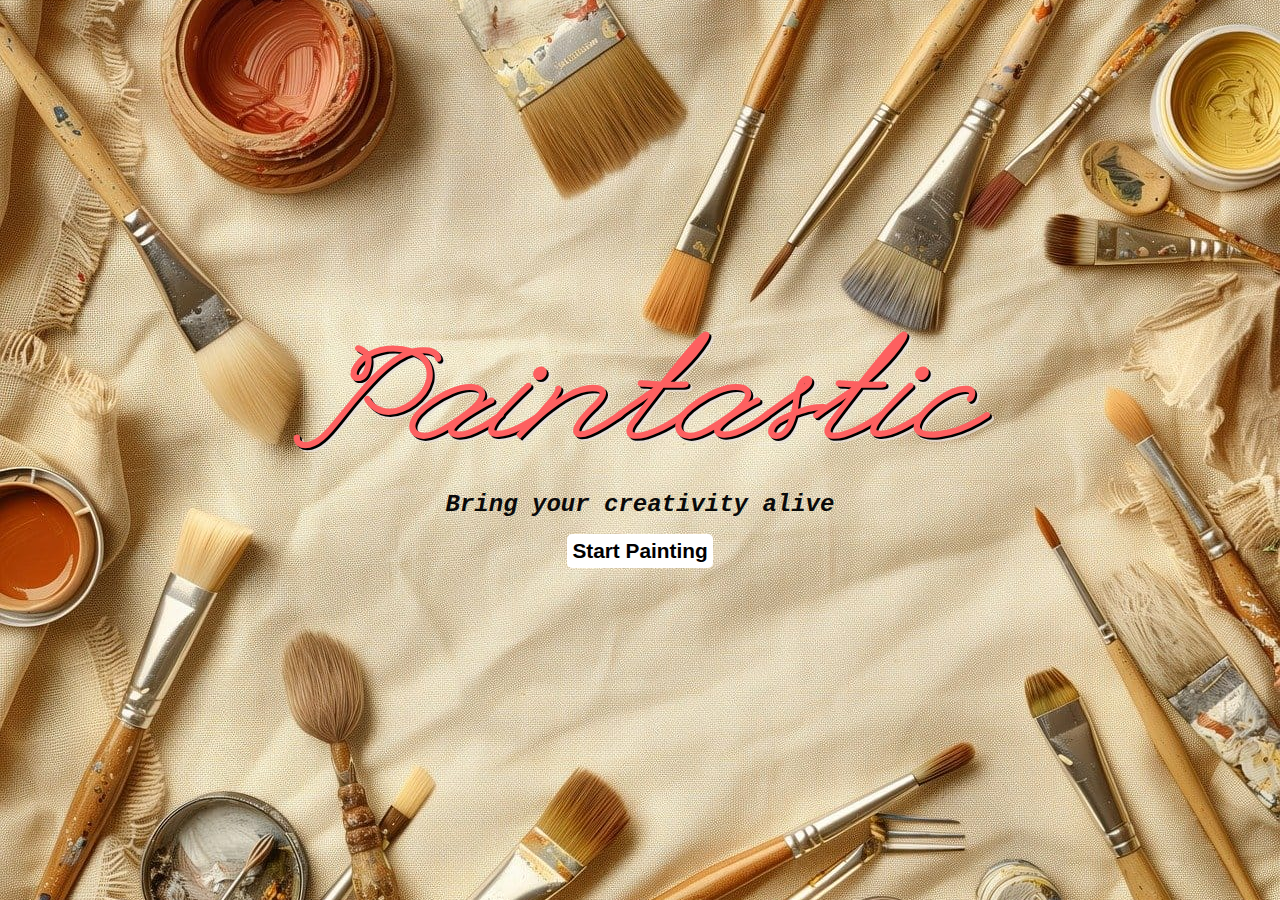
<file: index.html>
<!DOCTYPE html>
<html lang="en">
<head>
    <meta charset="UTF-8">
    <meta name="viewport" content="width=device-width, initial-scale=1.0">
    <title>Document</title>
    <link rel="stylesheet" href="style.css">
</head>
<body>
    <section>
        <h1 class="title">Paintastic</h1>
        <p class="tagline">Bring your creativity alive</p>
        <a href="editor.html" class="button">Start Painting</a>
    </section>
</body>
</html>
</file>
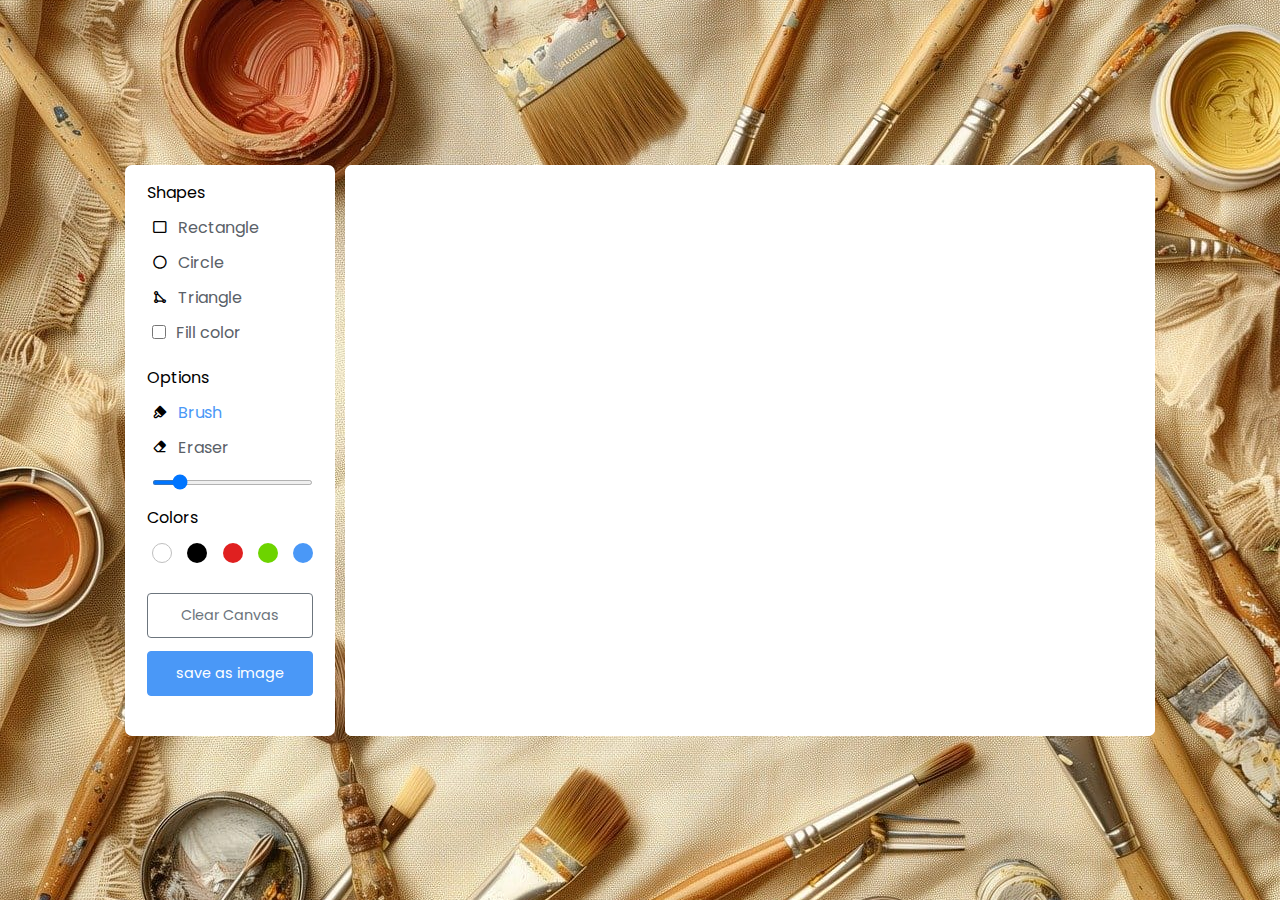
<file: editor.html>
<!DOCTYPE html>
<html lang="en" dir="ltr">

<head>
    <meta charset="utf-8">
    <link rel="shortcut icon" href="paintbrush.png" type="image/x-icon">
    <title>Paintastic</title>
    <link rel="stylesheet" href="editor.css">
    <link rel='stylesheet' href='https://unpkg.com/boxicons@2.1.4/css/boxicons.min.css'>
    <meta name="viewport" content="width=device-width, initial- scale=1.0">
    <script src="script.js" defer></script>
</head>

<body>
    <div class="container">
        <section class="tools-board">
            <div class="row">
                <label class="title">Shapes</label>
                <ul class="options">
                    <li class="option tool" id="rectangle">
                        <i class='bx bx-rectangle'></i>
                        <span>Rectangle</span>
                    </li>
                    <li class="option tool" id="circle">

                        <i class='bx bx-circle'></i>
                        <span>Circle</span>
                    </li>
                    <li class="option tool" id="triangle"> <i class='bx bx-shape-triangle'></i>
                        <span>Triangle</span>
                    </li>
                    <li class="option">
                        <input type="checkbox" id="fill-color">
                        <label for="fill-color">Fill color</label>
                    </li>
                </ul>
            </div>
            <div class="row">
                <label class="title">Options</label>
                <ul class="options">
                    <li class="option active tool" id="brush">
                        <i class='bx bxs-brush'></i>
                        <span>Brush</span>
                    </li>
                    <li class="option tool" id="eraser">
                        <i class='bx bxs-eraser'></i>
                        <span>Eraser</span>
                    <li class="option">
                        <input type="range" id="size-slider" min="1" max="30" value="5">
                    </li>
                </ul>
            </div>
            <div class="row colors">
                <label class="title">Colors</label>
                <ul class="options">
                    <li class="option"></li>
                    <li class="option selected"></li>
                    <li class="option"></li>
                    <li class="option"></li>
                    <li class="option">
                        <input type="color" id="color-picker" value="#4A98F7">
                    </li>
                </ul>
            </div>
            <div class="row buttons">
                <button class="clear-canvas">Clear Canvas</button>
                <button class="save-image">save as image</button>
            </div>

        </section>
        <section class="drawing-board">
            <canvas></canvas>
        </section>
    </div>
    <!-- <script src="script.js"></script> -->
</body>

</html>
</file>
<file: style.css>
@import url('https://fonts.googleapis.com/css2?family=League+Script&display=swap');

* {
    margin: 0;
    padding: 0;
    box-sizing: border-box;
    font-family: 'Poppins', sans-serif;
}

body {
    display: flex;
    align-items: center;
    justify-content: center;
    min-height: 100vh;
    min-width: 100vw;
    background-image: url(paint.jpg);
    background-size: cover;
    background-position: center;
    background-repeat: no-repeat;
}

section {
    display: flex;
    flex-direction: column;
    align-items: center;
    animation: fadeIn 1s ease-in-out;
}

.title {
    text-align: center;
    color: #fd6060;
    font-family: "League Script", cursive;
    font-size: 9rem;
    font-style: italic;
    font-weight: bold;
    text-shadow: 2px 2px 0px #000, 4px 4px 0px #e7e0e0bb
}

.tagline {
    color: #0a0a0a;
    font-family: 'Courier New', Courier, monospace;
    font-size: 1.5rem;
    font-style: italic;
    font-weight: bold;
    text-align: center;
    margin-bottom: 1rem;
}

.button {
    text-decoration: none;
    text-align: center;
    background-color: #fff;
    color: #000;
    padding: 5px 5px;
    border-radius: 5px;
    border: none;
    cursor: pointer;
    font-size: 1.3rem;
    font-weight: 700;
    transition: background-color 0.3s ease;
}

.button:hover {
    background-color: #eae5e5;
}

@keyframes fadeIn {
    0% {
        opacity: 0;
        transform: translateY(-50px);
    }

    100% {
        opacity: 1;
        transform: translateY(0);
    }
}

@media (max-width: 768px) {
    .title {
        font-size: 5rem;
    }

    .tagline {
        font-size: 1.2rem;
    }

    .button {
        font-size: 1rem;
    }
}

@media (max-width: 480px) {
    .title {
        font-size: 4rem;
    }

    .tagline {
        font-size: 1.1 rem;
    }

    .button {
        font-size: 0.9 rem;
    }
}
</file>
<file: editor.css>
@import url('https://fonts.googleapis.com/css2?family=Poppins:wght@400;500;600&display=swap');

* {
    margin: 0;
    padding: 0;
    box-sizing: border-box;
    font-family: 'Poppins', sans-serif;
}

body {
    display: flex;
    align-items: center;
    justify-content: center;
    min-height: 100vh;
    background-image: url(paint.jpg);
    background-size: cover;
    background-position: center;
    background-repeat: no-repeat;
}

.container {
    display: flex;
    width: 100%;
    gap: 10px;
    padding: 10px;
    max-width: 1050px;

}

section {

    background: #fff;
    border-radius: 7px;
}

.tools-board {
    width: 210px;
    padding: 15px 22px 0;
}

.tools-board .row {
    margin-bottom: 20px;
}

.row .options {
    list-style: none;
    margin: 10px 0 0 5px;
}

.row .options .option {
    display: flex;
    cursor: pointer;
    align-items: center;
    margin-bottom: 10px;

}
.option :where(span, label) {
    color: #5A6168;
    cursor: pointer;
    padding-left: 10px;
}

.option:is(:hover, .active) :where(span, label) {
    color: #4A98F7;
}

.option #fill-color {
    cursor: pointer;
    height: 14px;
    width: 14px;
}

#fill-color:checked~label {
    color: #4A98F7;
}


.option #size-slider {
    width: 100%;
    height: 5px;
    margin-top: 10px;
}

.colors .options {
    display: flex;
    justify-content: space-between;
}

.colors .option {
    height: 20px;
    width: 20px;
    border-radius: 50%;
    margin-top: 3px;
    position: relative;
}

.colors .option:nth-child(1) {
    background-color: #fff;
    border: 1px solid #bfbfbf;
}

.colors .option:nth-child(2) {
    background-color: #000;
}

.colors .option:nth-child(3) {
    background-color: #E02020;
}

.colors .option:nth-child(4) {
    background-color: #6DD400;
}

.colors .option:nth-child(5) {
    background-color: #4A98F7;
}

.colors.option.selected::before {
    position: absolute;
    content: "";
    top: 50%;
    left: 50%;
    height: 12px;
    width: 12px;
    background: inherit;
    border-radius: inherit;
    border: 2px solid #fff;
    transform: translate(-50%, -50%);
}

.colors.option:first-child.selected::before {
    border-color: #ccc;
}

.option #color-picker {
    opacity: 0;
    cursor: pointer;
}

.buttons button {
    width: 100%;
    color: #fff;
    border: none;
    outline: none;
    padding: 11px 0;
    font-size: 0.9rem;
    margin-bottom: 13px;
    background: none;
    border-radius: 4px;
    cursor: pointer;
}

.buttons .clear-canvas {
    color: #6C757D;
    border: 1px solid #6C757D;
    transition: all 0.3s ease;
}

.clear-canvas:hover {
    color: #fff;
    background: #6C757D;
}

.buttons .save-image {
    background: #4A98F7;
    border: 1px solid #4A98F7;
}

.drawing-board {
    flex: 1;
    overflow: hidden;
}

.drawing-board canvas {
    width: 100%;
    height: 100%;
}
</file>
